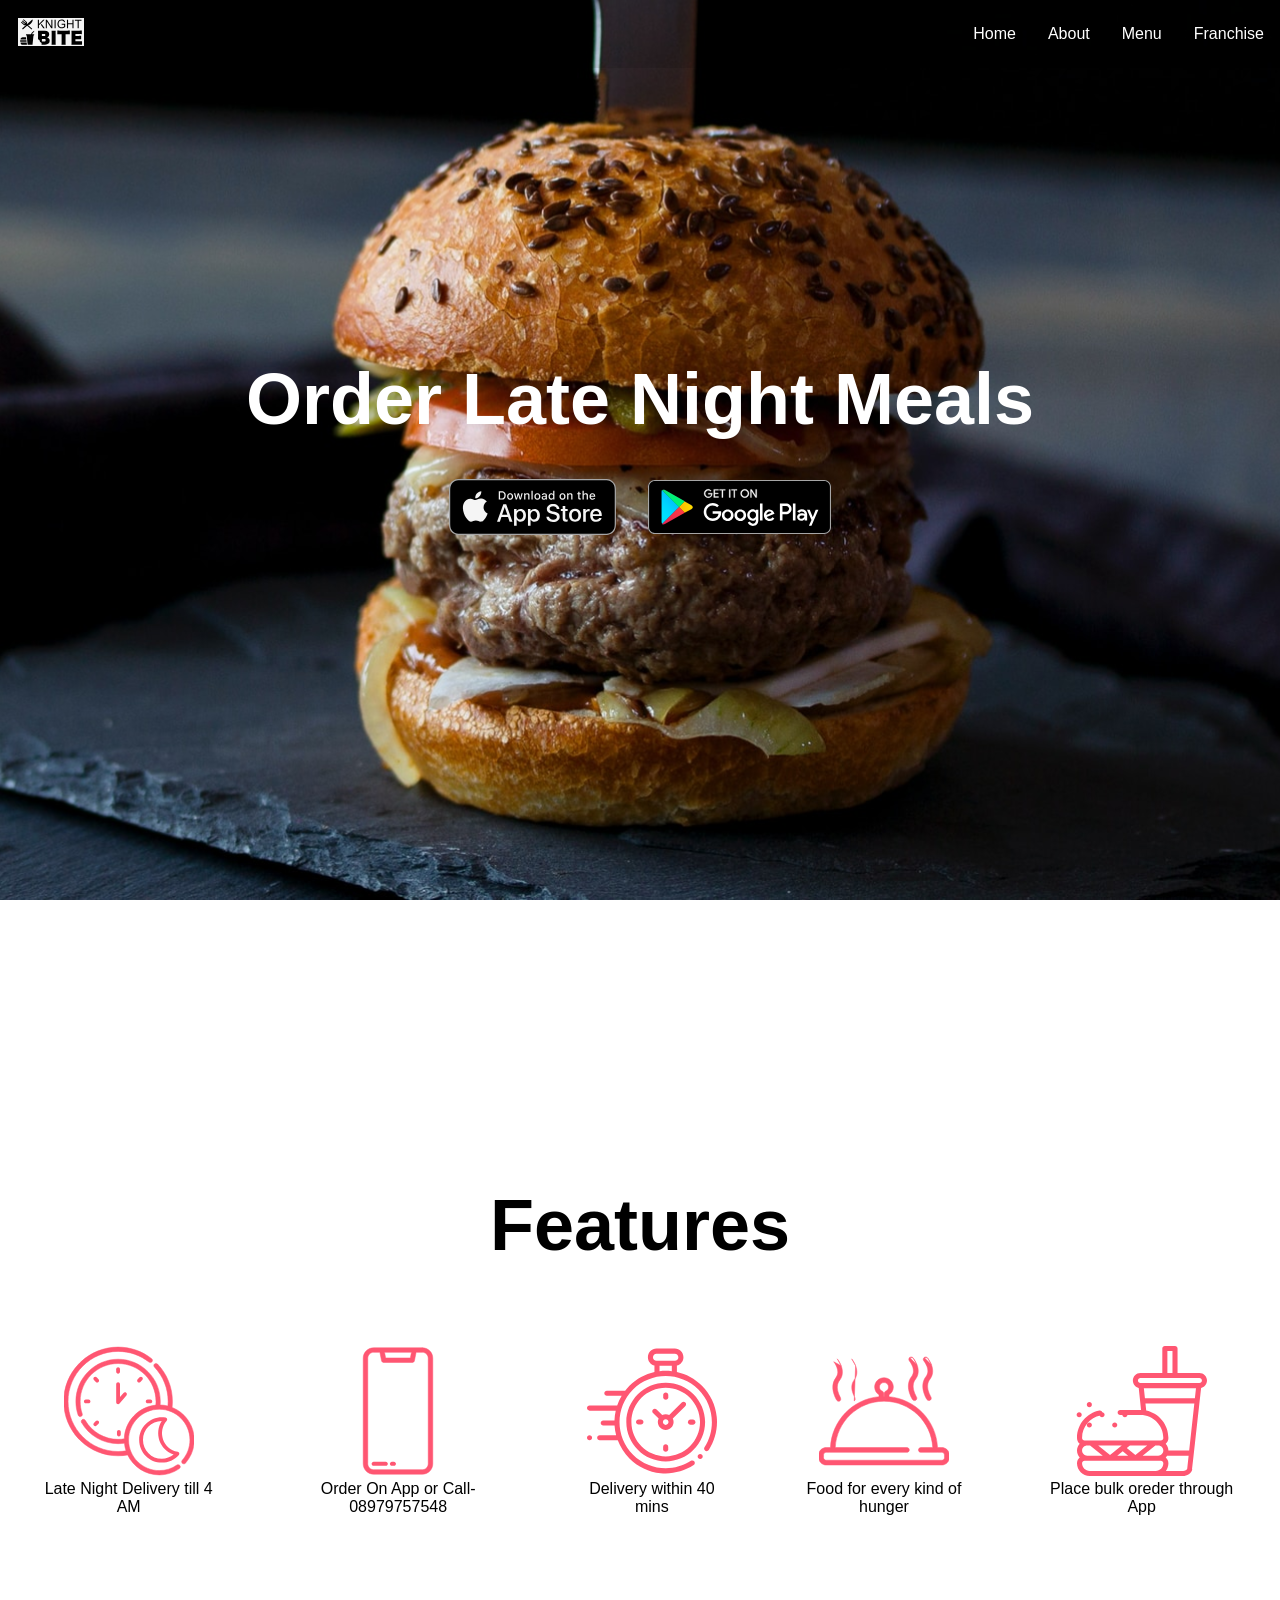
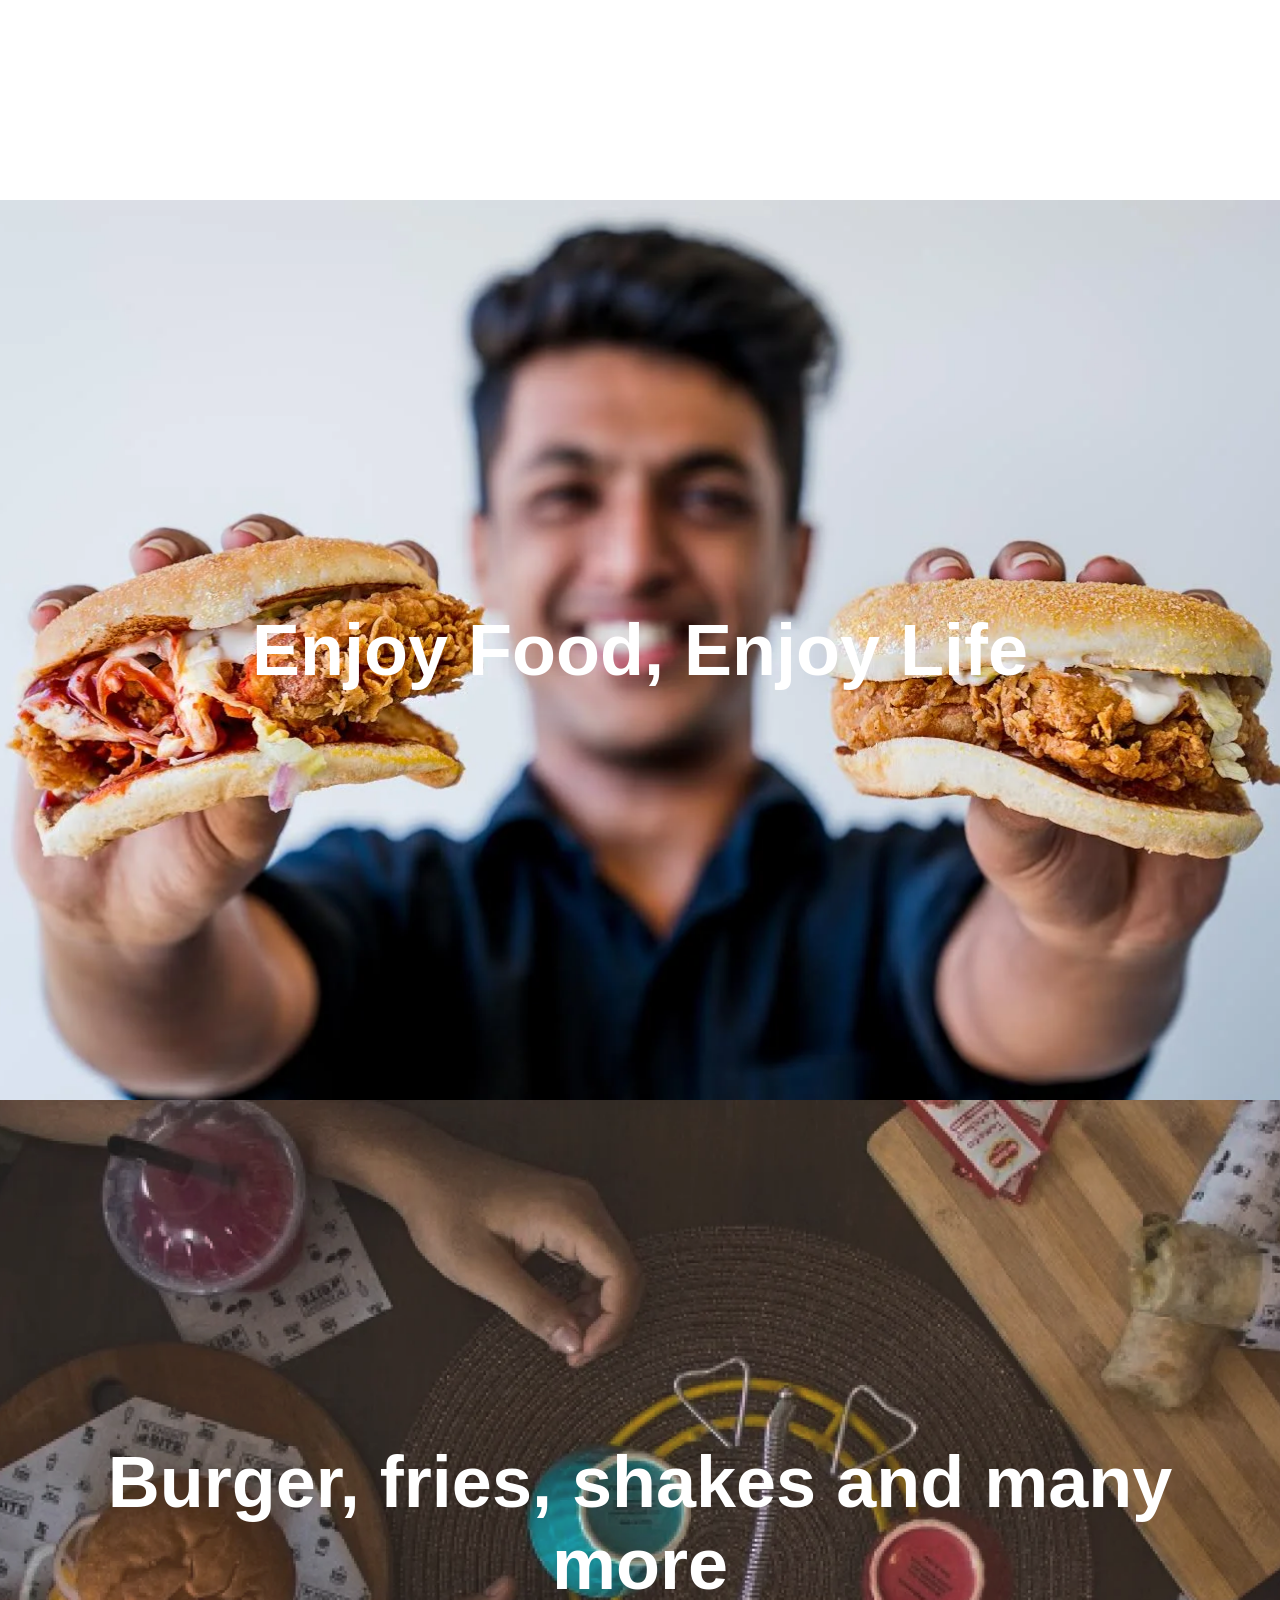
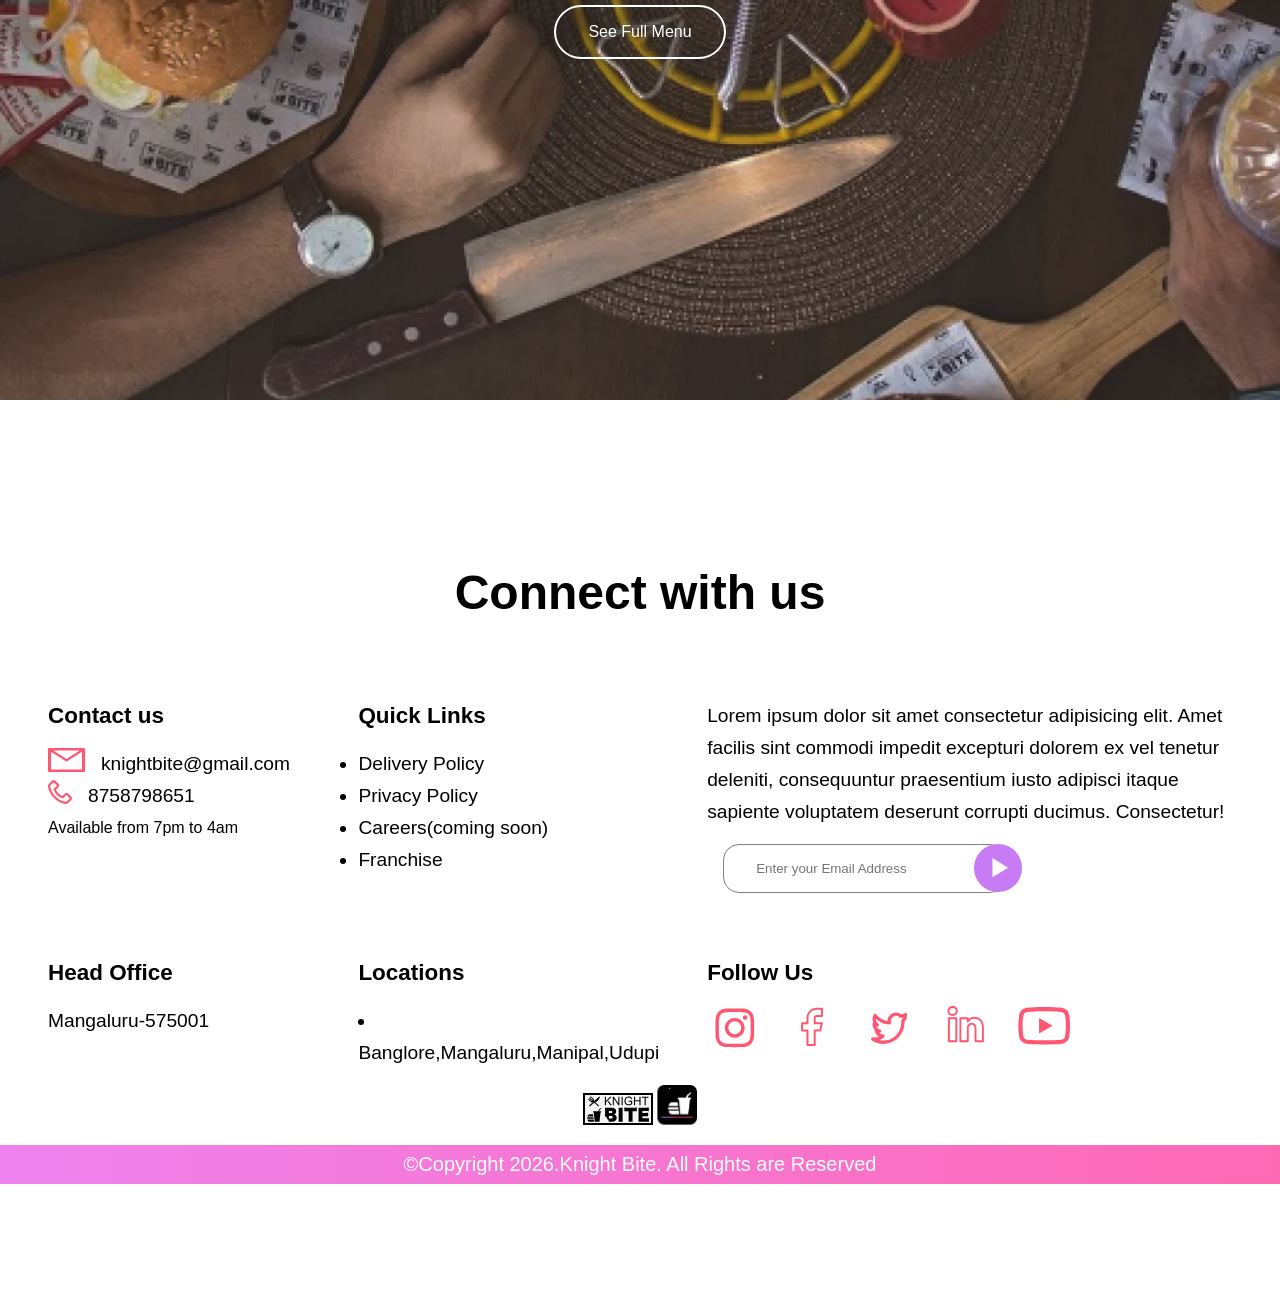
<file: index.html>
<!DOCTYPE html>
<html lang="en">
<head>
    <meta charset="UTF-8">
    <meta name="viewport" content="width=device-width, initial-scale=1.0">
    <title>Knight Bite </title>
    <link rel="stylesheet" href="./style.css">
</head>
<body>
    <div class="container">
        <nav>
            <div class="logo">
                <img src= "./knightimages/brand_logo-1_footer.svg" alt="logo">
            </div>
            <div class="navlinks">
                <ul>
                    <li><a href="./index.html">Home</a></li>
                    <li><a href="./about.html">About</a></li>
                    <li><a href="./menu.html">Menu</a></li>
                    <li><a href="./franchise.html">Franchise</a></li>
                </ul>
            </div>
        </nav>
        <header class="header-home">
            <h1>Order Late Night Meals</h1>
            <div class="store-icons">
                <img id="ios-store" src="./knightimages/ios-store.svg" alt="">
                <img  id="google-play-badge" src="./knightimages/google-play-badge.svg"alt="">

            </div>
        </header>
        <main>
            <section class="features">
                <h1>Features</h1>
                <div class="inner-features">
                    <div>
                    <img src="./knightimages/feature-1.svg" alt="">
                    <p>Late Night Delivery till 4 AM</p>
                    </div>
                    
                    <div>
                        <img src="./knightimages/feature-2.svg" alt="">
                        <p>Order On App or Call-08979757548</p>
                    </div>
                    <div>
                        <img src="./knightimages/feature-3.svg" alt="">
                        <p>Delivery within 40 mins</p>
                    </div>
                    <div>
                        <img src="./knightimages/feature-4.svg" alt="">
                        <p>Food for every kind of hunger</p>
                    </div>
                    <div>
                        <img src="./knightimages/feature-5.svg" alt="">
                        <p>Place bulk oreder through App</p>
                    </div>
                </div>   
            </section>

            <section class="banner1">
                <h1>Enjoy Food, Enjoy Life</h1>
            </section>

            <section class="banner2">
                <h1>Burger, fries, shakes and many more</h1>
                <a href="./menu.html">
                    <button>See Full Menu </button>
                </a>
            </section>
        </main>
        <footer class="footer-home">
            <h1>Connect with us</h1>
            <div class="footer-main">
                <div>
                    <h3>Contact us</h3>
                    <div class="ss">
                        <img src="./knightimages/mail_icon.svg"alt="">
                    <a href="mailto:knightbite@gmail.com">knightbite@gmail.com</a>
                    </div>
                    <div class="ss">
                        <img src="./knightimages/phone_icon.svg" alt="">
                    <p><a href="tel:8758798651">8758798651</a></p>
                    </div>
                    <div class="p"><p>Available from 7pm to 4am</p></div>
                </div>
                <div>
                    <h3>Quick Links</h3>
                    <ul>
                        <li><a href="">Delivery Policy</a></li>
                        <li><a href="">Privacy Policy</a></li>
                        <li>Careers(coming soon)</li>
                        <li><a href="./franchise.html">Franchise</a></li>
                    </ul>
                </div>
                <div>
                    <p>Lorem ipsum dolor sit amet consectetur adipisicing elit. Amet facilis sint commodi impedit excepturi dolorem ex vel tenetur deleniti, consequuntur praesentium iusto adipisci itaque sapiente voluptatem deserunt corrupti ducimus. Consectetur!</p>
                    <div class="send-mail">
                        <input type="email" placeholder="Enter your Email Address">
                        <img src="./knightimages/email-btn.svg" alt="email-button">
                    </div>
                </div>
                <div>
                    <h3>Head Office</h3>
                    <p>Mangaluru-575001</p>
                </div>
                <div>
                    <h3>Locations</h3>
                    <li>Banglore,Mangaluru,Manipal,Udupi</li>   
                </div>
                <div>
                    <h3>Follow Us</h3>
                    <div class="social-icons">
                        <ul>
                            <li>
                                <a href="">
                                <img src="./knightimages/instagram.svg" alt="insta">
                            </a></li>
                            <li><a href="">
                                <img src="./knightimages/facebook.svg" alt="">
                            </a></li>
                            <li><a href="">
                                <img src="./knightimages/twitter.svg" alt="">
                            </a></li>
                            <li><a href="">
                                <img src="./knightimages/linkedin.svg"alt="">
                            </a></li>
                            <li><a href="">
                                <img src="./knightimages/youtube.svg" alt="">
                            </a></li>
                        </ul>
                    </div>
                </div>
            </div>

            <div class="footer-logos">
                <img src="./knightimages/brand_logo-1_footer.svg" alt="">
                <img src="./knightimages/brand_logo-2_footer.svg" alt="">
            </div>
            <div class="footer-end">
                <p>&copy;Copyright 2026.Knight Bite. All Rights are Reserved</p>
            </div>
        </footer>

    </div>
</body>
</html>
</file>
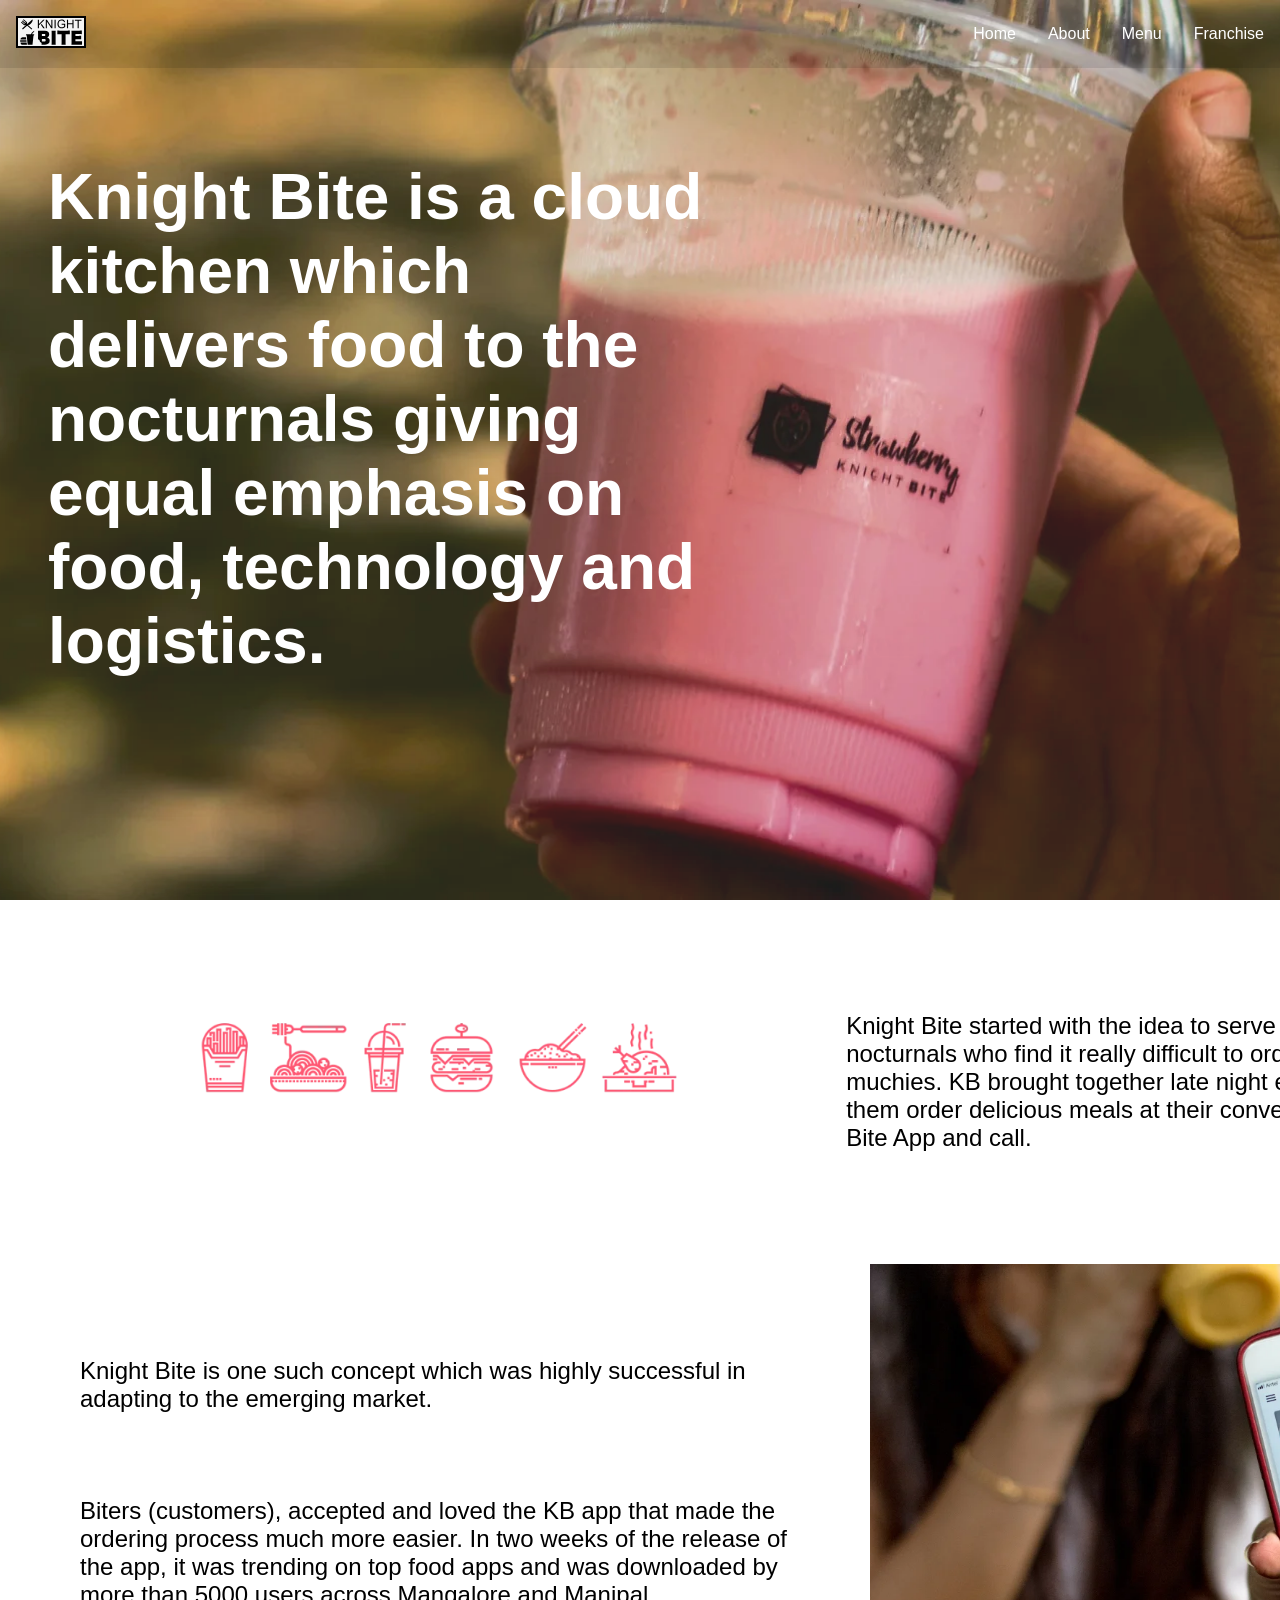
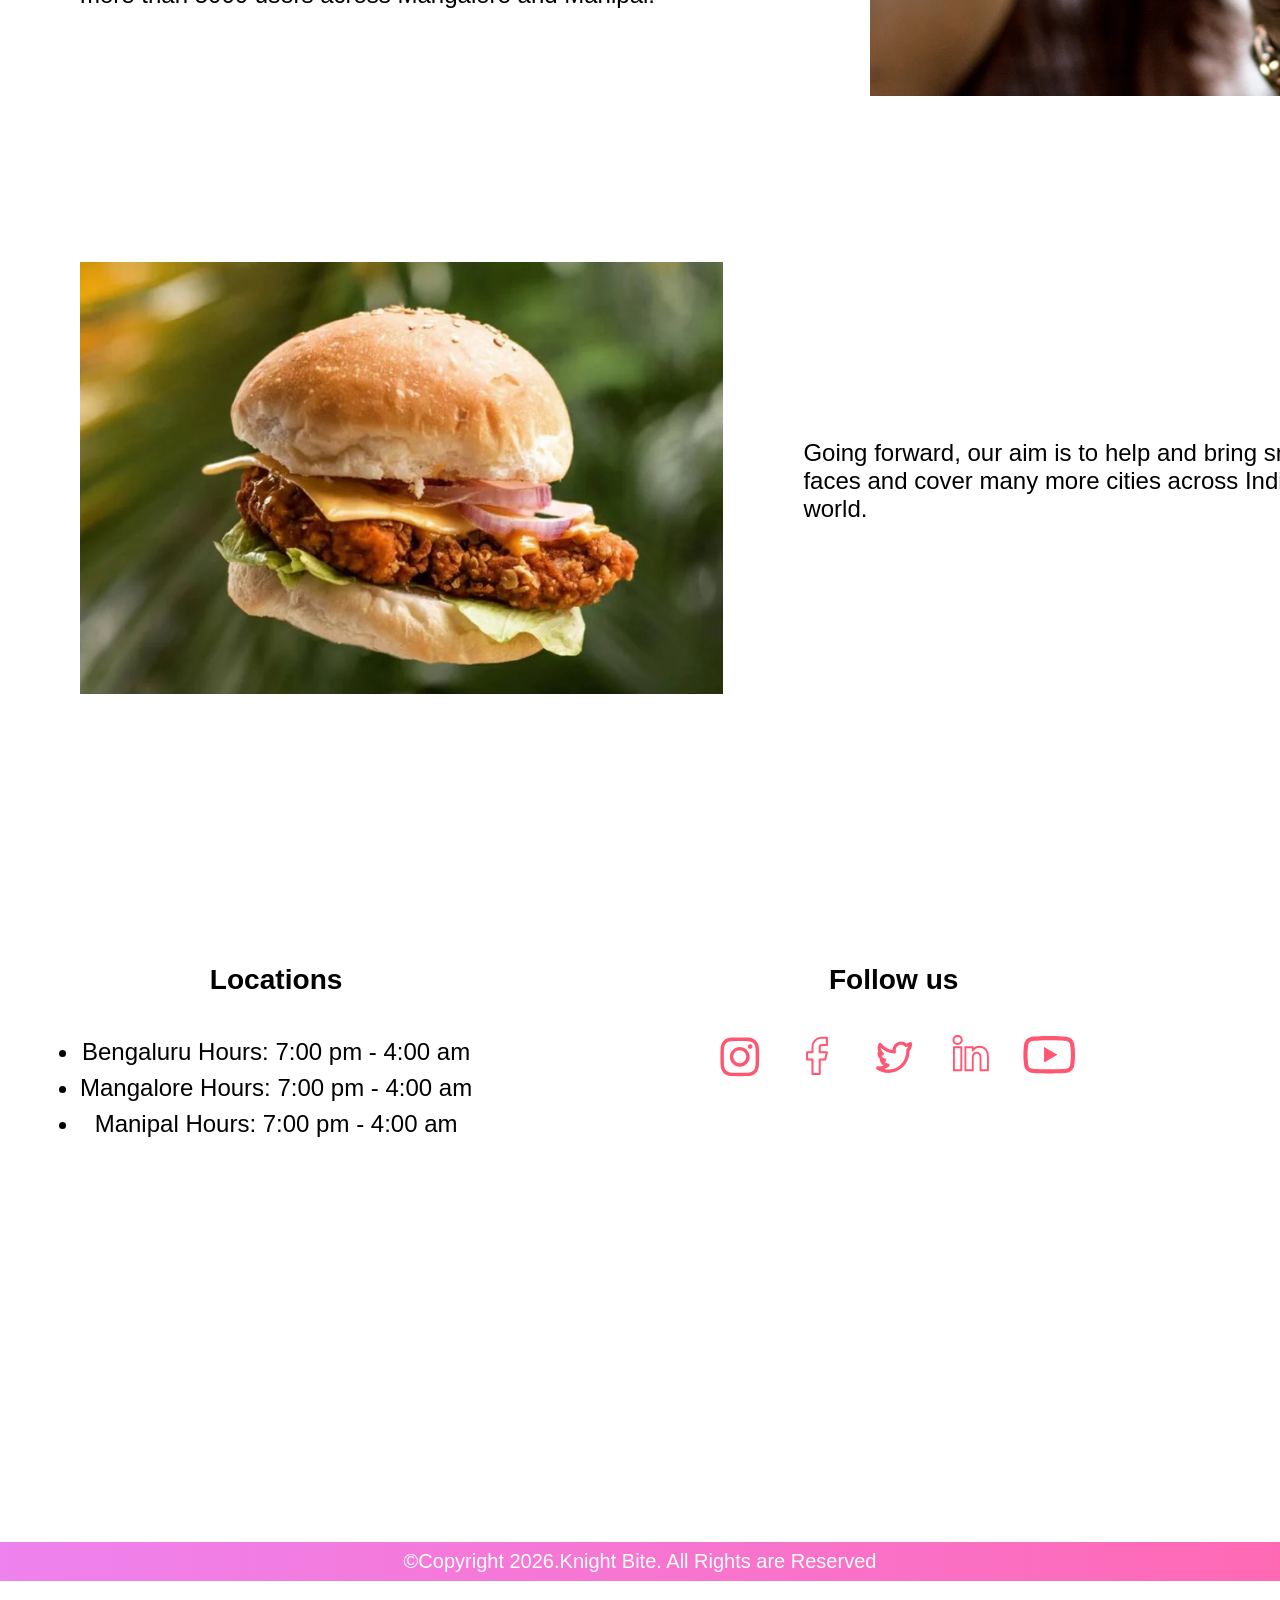
<file: about.html>
<!DOCTYPE html>
<html lang="en">
<head>
    <meta charset="UTF-8">
    <meta name="viewport" content="width=device-width, initial-scale=1.0">
    <title>About-Knight Bite </title>
    <link rel="stylesheet" href="./style.css">
</head>
<body>
    <div class="container">
        <nav>
            <div class="logo">
                <img src="./knightimages/brand_logo-1_footer.svg"alt="logo">
            </div>
            <div class="navlinks">
                <ul>
                    <li><a href="./index.html">Home</a></li>
                    <li><a href="./about.html">About</a></li>
                    <li><a href="./menu.html">Menu</a></li>
                    <li><a href="./franchise.html">Franchise</a></li>
                </ul>
            </div>
        </nav>
        <header class="aboutmain">
            <h1 class="left">Knight Bite is a cloud kitchen which delivers food to the nocturnals giving equal emphasis on food, technology and logistics.</h1>
        </header>
        <main>
            <div class="d1">
                <div><img src="./knightimages/food-strip.webp"alt=""></div>
                <div><p>Knight Bite started with the idea to serve all the hungry nocturnals who find it really difficult to order late night muchies. KB brought together late night eaters and helped them order delicious meals at their convenience via Knight Bite App and call.</p></div>
            </div>
            <div class="d2">
                <div>
            
                    <p>Knight Bite is one such concept which was highly successful in adapting to the emerging market.</p>  <br><br><br>
                    <p>Biters (customers), accepted and loved the KB app that made the ordering process much more easier. In two weeks of the release of the app, it was trending on top food apps and was downloaded by more than 5000 users across Mangalore and Manipal.</p>
                </div>
                <div><img src="./knightimages/app-menu.webp" alt="">
                </div>
            </div>
            <div class="d3">
                <div><img src="./knightimages/burger.webp" alt=""></div>
                <div><p>Going forward, our aim is to help and bring smiles in many more faces and cover many more cities across India and around the world.</p></div>
            </div>
        </main>
        <footer class="footer-home">
            <div class="footerabout">
                <div >
                    <h3>Locations</h3>
                    <ul>
                        <li>Bengaluru Hours: 7:00 pm - 4:00 am</li>
                        <li>Mangalore Hours: 7:00 pm - 4:00 am</li>
                        <li>Manipal Hours: 7:00 pm - 4:00 am</li>
                    </ul>
                </div>
                <div>
                    <h3>Follow us</h3>
                    <div class="social-icons">
                        <ul>
                            <li>
                                <a href="">
                                <img src="./knightimages/instagram.svg" alt="insta">
                            </a></li>
                            <li><a href="">
                                <img src="./knightimages/facebook.svg"  alt="">
                            </a></li>
                            <li><a href="">
                                <img src="./knightimages/twitter.svg" alt="">
                            </a></li>
                            <li><a href="">
                                <img src="./knightimages/linkedin.svg"alt="">
                            </a></li>
                            <li><a href="">
                                <img src="./knightimages/youtube.svg" alt="">
                            </a></li>
                        </ul>
                    </div>
                </div>
            </div>
            <div class="footer-end">
                <p>&copy;Copyright 2026.Knight Bite. All Rights are Reserved</p>
            </div>
        </footer>

    </div>
</body>
</html>
</file>
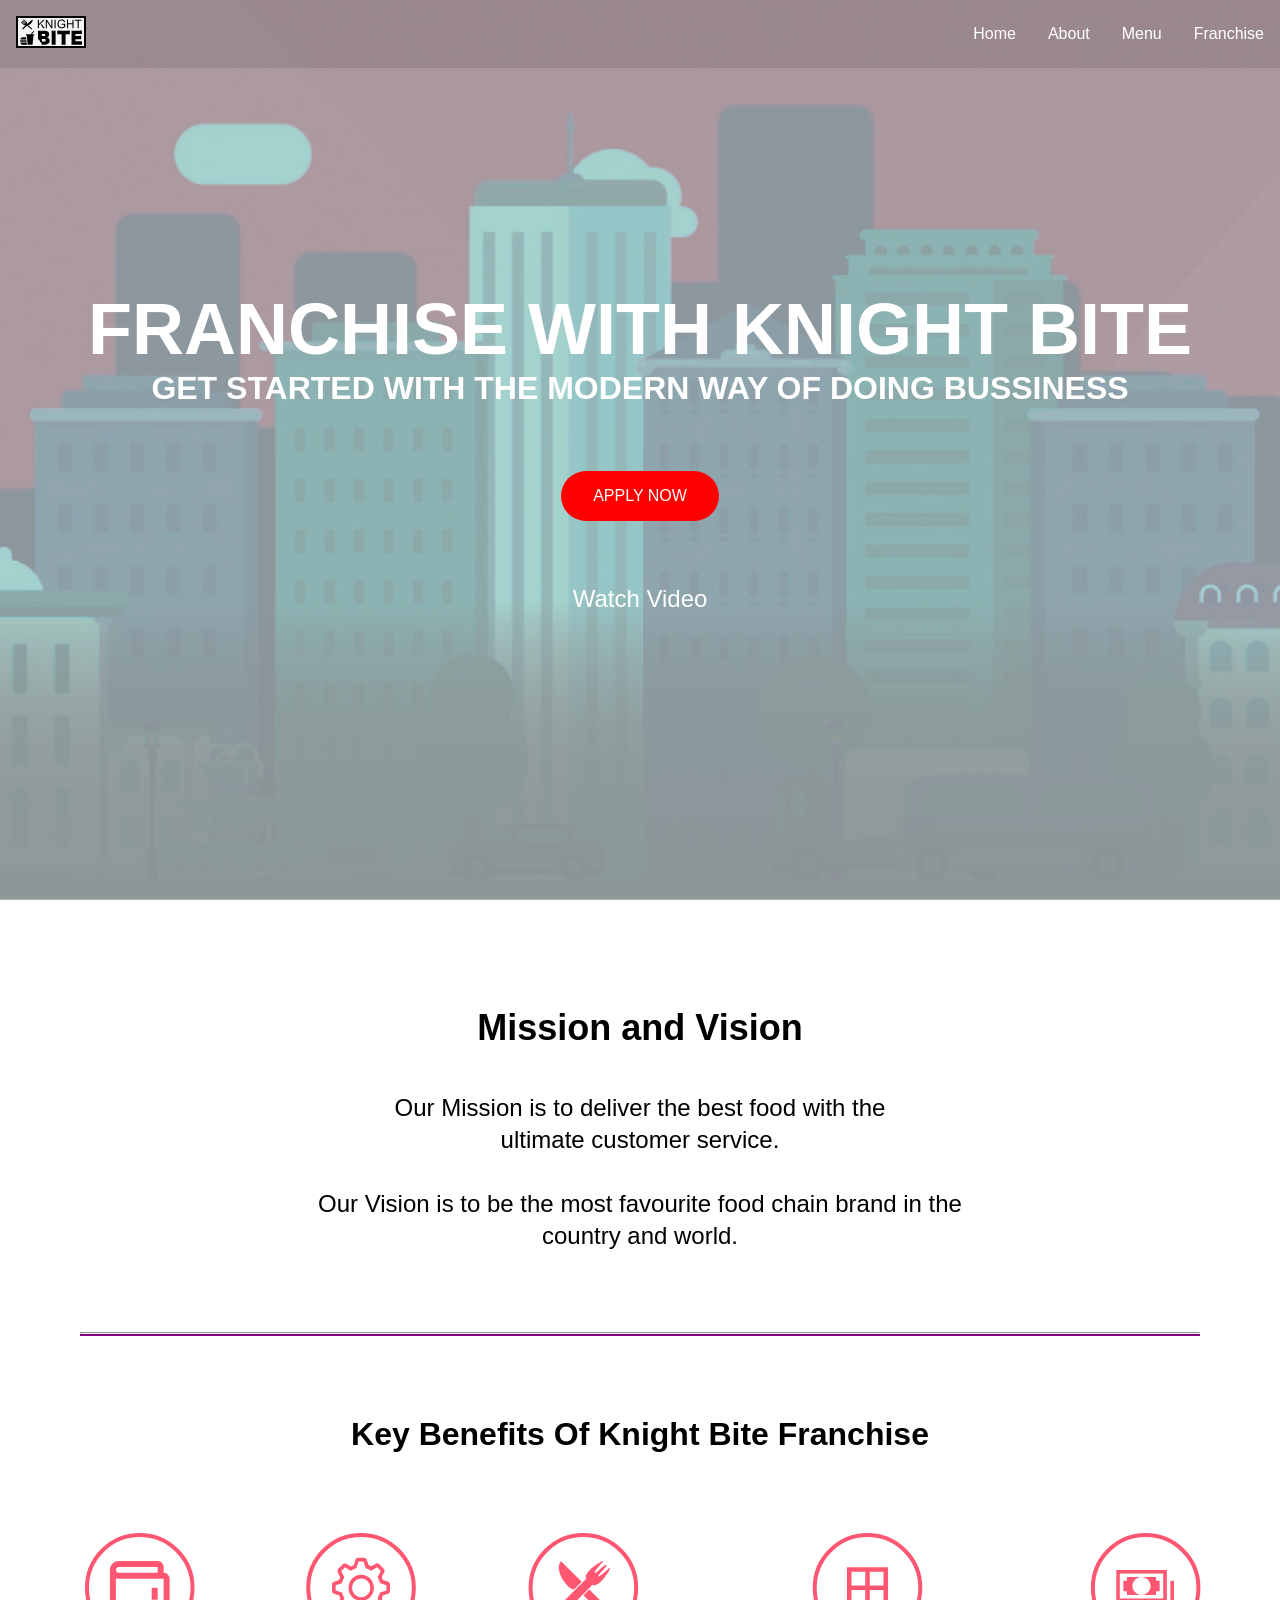
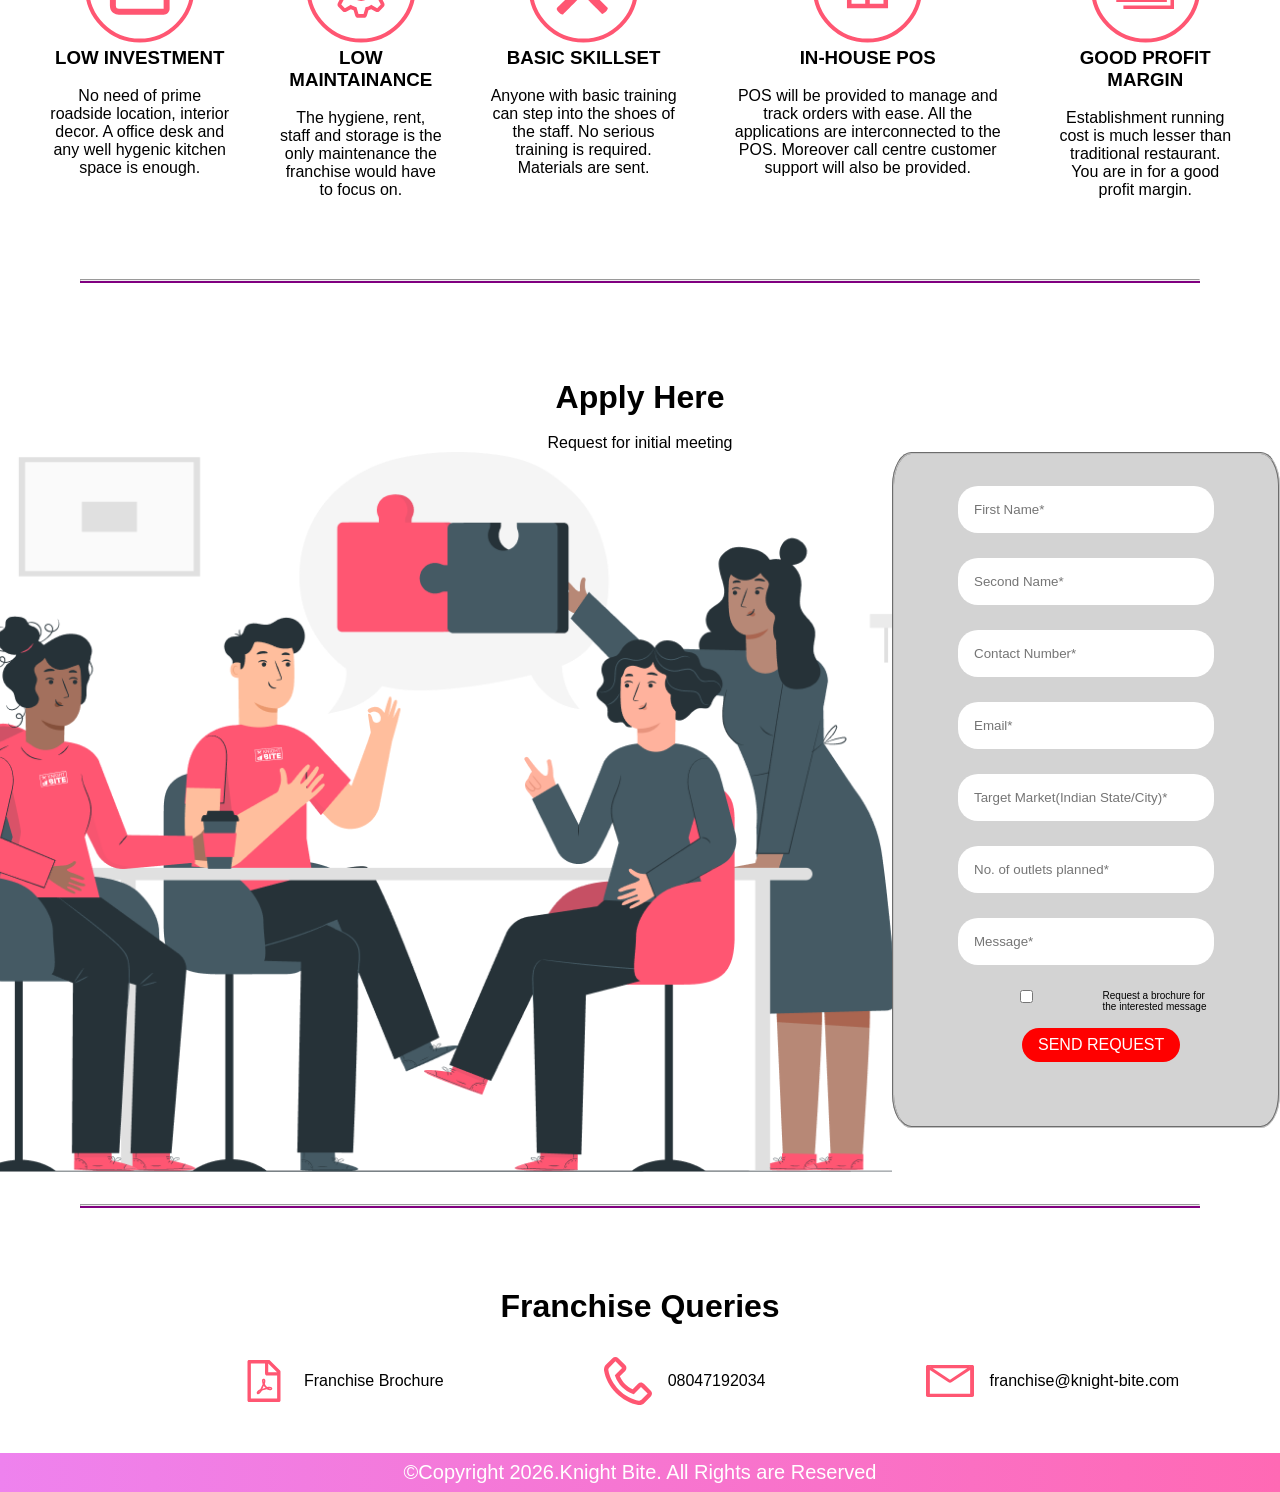
<file: franchise.html>
<!DOCTYPE html>
<html lang="en">
<head>
    <meta charset="UTF-8">
    <meta name="viewport" content="width=device-width, initial-scale=1.0">
    <title>Franchise-Knight Bite </title>
    <link rel="stylesheet" href="./style.css">
</head>
<body>
    <div class="container">
        <nav>
            <div class="logo">
                <img src="./knightimages/brand_logo-1_footer.svg" alt="logo">
            </div>
            <div class="navlinks">
                <ul>
                    <li><a href="./index.html">Home</a></li>
                    <li><a href="./about.html">About</a></li>
                    <li><a href="./menu.html">Menu</a></li>
                    <li><a href="./franchise.html">Franchise</a></li>
                </ul>
            </div>
        </nav>
        <header class="franchise-header">
            <h1>FRANCHISE WITH KNIGHT BITE</h1>
            <h3>GET STARTED WITH THE MODERN WAY OF DOING BUSSINESS</h3>
            <a href=""><button>APPLY NOW</button></a>
            <div class="watch">
            <p>Watch Video</p>
            </div>
        </header>
        <main class="franchise-main">
            <div class="mission">
            <h2>Mission and Vision</h2>
            <div class="mm">
            <p>Our Mission is to deliver the best food with the</p>
            <p>ultimate customer service.</p><br>
            <p>Our Vision is to be the most favourite food chain brand in the</p>
            <p>country and world.</p>
            </div>
            </div>
            <div class="divisor">
            <hr>
            </div>
            <div>
                <h1>Key Benefits Of Knight Bite Franchise</h1>
                <div class="benefits">
                    <div><img src="./knightimages/1.svg" alt="">
                    <h3>LOW INVESTMENT</h3><br>
                    <p>No need of prime roadside location, interior decor. A office desk and any well hygenic kitchen space is enough.</p>
                    </div>
                    <div><img src="./knightimages/2.svg"alt="">
                    <h3>LOW MAINTAINANCE</h3><br>
                    <p>The hygiene, rent, staff and storage is the only maintenance the franchise would have to focus on.</p>
                    </div>
                    <div>
                    <img src="./knightimages/3.svg" alt="">
                    <h3>BASIC SKILLSET</h3><br>
                    <p>Anyone with basic training can step into the shoes of the staff. No serious training is required. Materials are sent.</p>
                    </div>
                    <div>
                    <img src="./knightimages/4.svg"alt="">
                    <h3>IN-HOUSE POS</h3><br>
                    <p>POS will be provided to manage and track orders with ease. All the applications are interconnected to the POS. Moreover call centre customer support will also be provided.</p>
                    </div>
                    <div>
                    <img src="./knightimages/5.svg"alt="">
                    <h3>GOOD PROFIT MARGIN</h3><br>
                    <p>Establishment running cost is much lesser than traditional restaurant. You are in for a good profit margin.</p>
                    </div>
                </div>
                <div class="divisor">
                    <hr>
                </div>
            <div class="apply">
                    <h1>Apply Here</h1><br>
                    <p>Request for initial meeting</p>
                </div>
            
            <div class="franchise-mid">
            <div class="franchise-pic">
                
            </div>
                <div class="franchise-form">
                <fieldset class="field">
                     <div class="form">
                    <form action="redirection url" method="get">
                    <label for="First Name"></label>
                    <input type="text" placeholder="First Name*">
                    <input type="text" placeholder="Second Name*">
                    <input type="number" placeholder="Contact Number*">
                    <input type="email" placeholder="Email*">
                    <input type="text" placeholder="Target Market(Indian State/City)*">
                    <input type="number" placeholder="No. of outlets planned*">
                    <input type="text" placeholder="Message*">
                    <div class="checkbox">
                        <input type="checkbox" id="terms">
                        <label for="terms">Request a brochure for the interested message</label>
                    </div>
                    <div class="button">
                    <button type="submit">SEND REQUEST</button>
                    </div>
                    </form>
                </div>
                </fieldset>
            
            </div>
            </div>
            </div>
            <div class="divisor">
                    <hr>
                </div>
                <div class="footer-franchise">
                <h1>Franchise Queries</h1>
            <div class="foot">
                <div class="ff">
                    <img src=  "./knightimages/footer-1.svg" alt="">
                    <p>Franchise Brochure</p>
                </div>
                <div class="ff">
                    <img src="./knightimages/footer-3.svg" alt="">
                    <p>08047192034</p>
                </div>
                <div class="ff">
                    <img src="./knightimages/footer-2.svg" alt="">
                    <p>franchise@knight-bite.com</p>
                </div>
            </div>
            </div>
        </main>
        
        <footer class="footer-menu">
            
            <div class="footer-end">
                <p>&copy;Copyright 2026.Knight Bite. All Rights are Reserved</p>
            </div>
        </footer>

    </div>

</body>
</html>
</file>
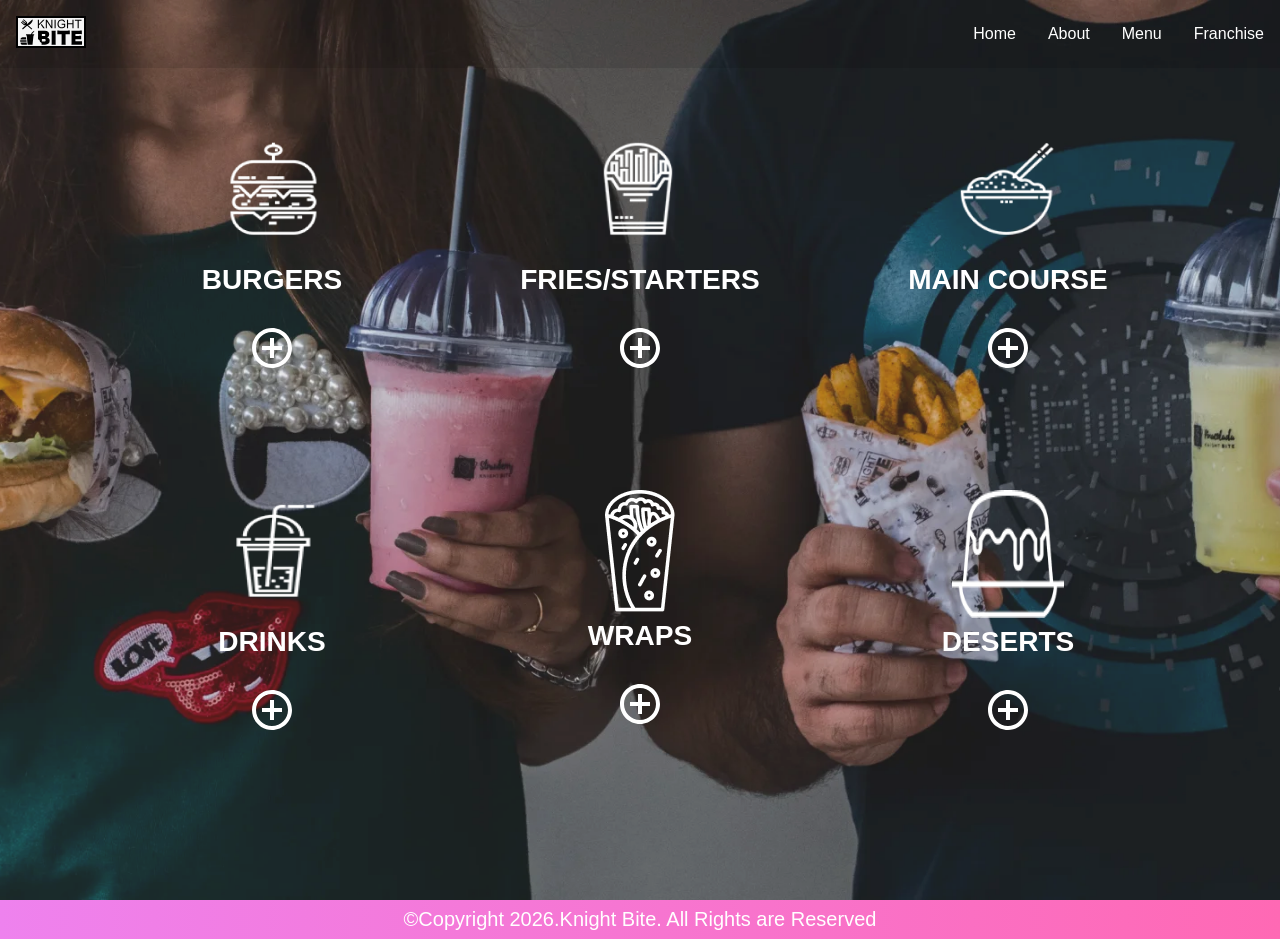
<file: menu.html>
<!DOCTYPE html>
<html lang="en">
<head>
    <meta charset="UTF-8">
    <meta name="viewport" content="width=device-width, initial-scale=1.0">
    <title>Menu-Knight Bite</title>
    <link rel="stylesheet" href="./style.css">
</head>
<body>
    <div class="container">
        <nav>
            <div class="logo">
                <img src="./knightimages/brand_logo-1_footer.svg" alt="logo">
            </div>
            <div class="navlinks">
                <ul>
                    <li><a href="./index.html">Home</a></li>
                    <li><a href="./about.html">About</a></li>
                    <li><a href="./menu.html">Menu</a></li>
                    <li><a href="./franchise.html">Franchise</a></li>
                </ul>
            </div>
        </nav>
        
        <main class="menu-main">
            <div class="row1">
            <a href=""><img class="i1" src="./knightimages/burger-icon.png" alt=""></a>
            <h3>BURGERS</h3><br>
            <a href=""><img src="./knightimages/add-icon.svg" alt=""></a>
            </div>
            <div class="row1">
            <a href=""><img class="i1" src="./knightimages/starters-icon.png" alt=""></a>
            <h3>FRIES/STARTERS</h3><br>
            <a href=""><img src="./knightimages/add-icon.svg" alt=""></a>
            </div>
            <div class="row1">
            <a href=""><img class="i1" src="./knightimages/main-course-icon.png" alt=""></a>
            <h3>MAIN COURSE</h3><br>
            <a href=""><img src="./knightimages/add-icon.svg" alt=""></a>
            </div>
            <div class="row1">
            <a href=""><img class="i1" src="./knightimages/drinks-icon.png" alt=""></a>
            <h3>DRINKS</h3><br>
            <a href=""><img src="./knightimages/add-icon.svg" alt=""></a>
            </div>
            <div class="row1">
            <a href=""><img class="i2" src="./knightimages/wrap-icon.png" alt=""></a>
            <h3>WRAPS</h3><br>
            <a href=""><img src="./knightimages/add-icon.svg" alt=""></a>
            </div>
            <div class="row1">
            <a href=""><img class="i1" src="./knightimages/desserts-icon.png" alt=""></a>
            <h3>DESERTS</h3><br>
            <a href=""><img src= "./knightimages/add-icon.svg"alt=""></a>
            </div>
        </main>
        <footer class="footer-menu">
            <div class="footer-end">
                <p>&copy;Copyright 2026.Knight Bite. All Rights are Reserved</p>
            </div>
        </footer>

    </div>
</body>
</html>
</file>
<file: style.css>
*{
    padding:0;
    margin: 0;
    box-sizing: border-box;
    font-family: sans-serif;
}
nav{
    background-color: rgba(0,0,0,0.1);
    display: flex;/* it converts the block elements to inline elements or side by side*/
    justify-content: space-between; /* It provides space btw elements of nav tag*/
    align-items: center; /*all the elements inside the nav tag comes vertically center*/
    padding: 1rem;
    position: fixed;
    width: 100%;
}
.navlinks ul{
    display: flex;
    list-style: none;/*remove bullets*/
    gap: 2rem;        /* 1rem=16px */
}
a{
    text-decoration: none; /* Remove underlines*/
    color: white;
}
.header-home{
    background: url(./knightimages/app-link-background.svg) no-repeat center/cover;
    height: 100vh; /*viewport height=full screen */
    color: white;
    text-align: center;
    align-content: center;/* page center*/
    h1{
        font-size: 4.5rem;
        margin-bottom: 2rem;
    }
    #ios-store{
        height: 3.5rem;
    }
    .store-icons{
        display: flex;
        justify-content: center;
        align-items: center;/* fix horizontally same side by side-----it posible only flex present*/
        gap: 2rem;/* give horizontal gap btw 2 images or items*/
    }
}
/* Home page feature section code*/
.features{
    text-align: center;
    min-height: 100vh;
    align-content:center ;
    padding: 0 2rem; /*for space for topbottom leftright*/

    h1{
        font-size:  4.5rem ;
        margin-bottom: 5rem;
    }
.inner-features{
    display: flex;
    justify-content: center;
    gap: 3rem;
    text-align: center;
}
}
/*banner1*/
.banner1{
    background:url(./knightimages/banner-1.webp)no-repeat center/cover;
    height: 100vh;
    text-align: center;
    align-content: center;
    h1{
        font-size: 4.5rem;
        color: white;
    }
}
/*banner2*/
.banner2{
    background:url(./knightimages/banner-2.webp)no-repeat center/cover;
    height: 100vh;
    text-align: center;
    align-content: center;
    padding: 0 4rem;
    h1{
        font-size: 4.5rem;
        color: white;
    }
    button{
        background-color: transparent;
        color: white;
        border: 2px solid white;
        padding: 1rem 2rem ;
        border-radius: 30px;
        font-size: 1rem;
    }
}
/*footer-home*/
.footer-home{
    min-height: 100vh;
    align-content: center;
    h1{
        text-align: center;
        font-size: 3rem;
        margin-bottom: 2rem;
        padding:3rem;
    }
    .footer-main{
        display: grid;
        grid-template-columns:1fr 1fr 2fr; /* fraction space for columns*/
        gap: 3rem;
        justify-content: center;
        padding: 0 3rem;
        line-height: 2rem;
        font-size: 1.2rem;
    }
    a{
        color: black;
    }
    .ss{
        display: flex;
        gap: 1rem;
    }
    .ss img{
        height: 1.5rem;
    }
    .p{
        font-size: 1rem;
    }
    .social-icons ul{
        display: flex;
        list-style: none;
        gap: 2rem;
    }
    h3{
        margin-bottom: 1rem;
    }
    .send-mail input{
        padding: 1rem 2rem;
        width: 100%;
        border-radius: 1rem;
        border:1px solid grey;
    }
    .send-mail img{
        height: 3rem;
        position: absolute;
        right: 0px;
    }
    .send-mail{
        position: relative;
        width: 60%;
        padding: 1rem;
    }
    .footer-logos{
        text-align:center;
        margin: 1rem 0;
    }
    .footer-end{
        text-align: center;
        font-size: 20px;
        color: white;
        background:linear-gradient(to right,violet,hotpink) ;
        padding: .5rem;
    }
}
/* home page mobile responsive code*/
@media(min-width: 1px) and (max-width:576px){
    .logo img{
        height: 3rem;
    }
    nav{
        flex-direction: column;
        gap: 2rem;

        .navlinks{
            font-size: 1.2rem;
        }
    }
    .features{
        padding: 3rem;
    }
    .inner-features{
        flex-direction: column;
    }
    .footer-home{
        .footer-main{
            grid-template-columns: 1fr;
            h3{
                font-size: 2rem;
            }
            .send-mail{
                width: 100%;
            }
    }
}
}
/* About page */
.aboutmain{
    background: url(./knightimages/banner.webp) center/cover;
    height: 100vh ;
    padding: 2rem;
}
    .left{
    color: white;
    text-align:left;
    font-size: 4rem;
    max-width: 700px;
    padding: 1rem;
    padding-top: 8rem;
    }
    .d1{
        display: flex;
        padding: 7rem;
        gap: 10rem;
        font-size: 1.5rem;
        width: 100rem;
    img{
        height: 6rem;
        padding-left: 5rem;
    }
}
    .d2{
        display: flex;
        padding: 5rem;
        gap: 5rem;
        font-size: 1.5rem;
        width: 100rem;
        padding-top: 0rem;
        align-items: center;
    img{
        height: 27rem;
    }
}
.d3{
        display: flex;
        padding: 5rem;
        gap: 5rem;
        font-size: 1.5rem;
        width: 100rem;
        align-items: center;
    img{
        height: 27rem;
    
    }   
    }
    .footerabout{
        display: flex;
        font-size: 1.5rem;
        gap: 15rem;
        padding: 5rem;
        text-align: center;
        margin-bottom:20rem;
        line-height: 1.5;
        h3{
            margin-bottom: 2rem;
        }
    }

@media (min-width:1px) and (max-width:576px){
    header{
        padding: 5rem 2rem;
    }
    .d1{
        flex-direction: column;
        gap: 1rem;
        width:30rem;
        text-align: left;
        padding-left: 0rem;
        img{
            width: 30rem;
            padding-left: 1rem;
        }

    }
    .d2{
        flex-direction: column;
        gap: 2rem;
        width:30rem;
        text-align: left;
        padding-left: 0rem;
        img{
            width: 30rem;
        }
    }
    .d3{
        flex-direction: column;
        gap: 2rem;
        width:30rem;
        text-align: left;
        padding-left: 0rem;
        img{
            width: 25rem;
        }
    }
    
    .footer-end{
        padding-top: 1rem;

}
}
/*Menu Page*/
.menu-main{
    background: url(./knightimages/bannermenu.webp) no-repeat center/cover;
    height: 100vh ;
    padding: 2rem;
    display: grid;
        grid-template-columns:2fr 2fr 2fr; /* fraction space for columns*/
        gap: 5rem;
        justify-content: center;
        text-align: center;
        padding: 8rem;
        line-height: 2rem;
        color: white;
        font-size: 1.5rem;
        .i1{
            height:8rem;
            width: 7rem;
        }
    }
    .footer-menu{
        .footer-end{
        text-align: center;
        font-size: 20px;
        color: white;
        background:linear-gradient(to right,violet,hotpink) ;
        padding: .5rem;
    }
}
@media (min-width:1px) and (max-width:576px){
    .menu-main{
        grid-template-columns:2fr;
        height: 130rem;
    }

    }

/*Franchise Page*/
 .franchise-header{
    background:url(./knightimages/video-bg.png)no-repeat center/cover;
    height: 100vh ;
    padding: 2rem;
    text-align: center;
    align-content: center;
    color: white;
    h1{
    font-size: 4.5rem;
    }
    h3{
        font-size: 2rem;
    }
    button{
        background-color: red;
        color: white;
        border: none;
        padding: 1rem 2rem ;
        margin-top: 4rem;
        border-radius: 30px;
        font-size: 1rem;
    }
    .watch{
            text-align: center;
            padding-top: 4rem;
            font-size: 1.5rem;
            
         }
     }

     .mission{
        text-align: center;
        padding: 7rem;
        padding-bottom: 3rem;
        line-height: 2rem;
        font-size: 1.5rem;
        .mm{
            padding-top: 3rem;
        }
    }
        .divisor{
            background-color: purple;
            height: 4px;
            margin:5rem;
            margin-top: 2rem;
        }
        h1{
            text-align: center;
        } 
     .benefits{
        display: flex;
        align-content: center;
        text-align: center;
        gap: 3rem;
        padding: 3rem;
        margin-top: 2rem;    
     }
     .apply{
        align-content: center;
        text-align: center;
        padding-top: 1rem;
    }
     .franchise-mid{
        display: flex;
        width: 100%;
        .franchise-pic{
        background: url(./knightimages/apply-grid.png)no-repeat center/cover;
        height: 80vh ;
        padding: 2rem;
        width: 70%;
     }        
}
    .field{
        width: 100%;
        background-color: lightgrey;
        border-radius: 5%;
        padding: 2rem;
        padding-top:0rem;
    }
     .form{
        display:flex;
        flex-direction: column;
        gap: 5rem;
        width: 20rem;
        padding: 2rem;
        border-radius: 20px;
        input,textarea{
            padding: 1rem;
            border-radius: 20px;
            border:none;
            width: 100%;
            gap: 2rem;
            margin-bottom: 25px;
        }
    
        button{
        background-color: red;
        color: white;
        border: none;
        padding: .5rem 1rem ;
        margin-top: 0rem;
        margin-left:4rem;
        border-radius: 30px;
        font-size: 1rem;   
    }

    .checkbox{
        font-size: 10px;
        display: flex; 
        text-align: left; 
        gap: 8px;  
        
    }
}  
    

.footer-franchise{
    text-align: center;
.foot{
    display: flex;
    margin-top: 2rem;
    align-content: center;
    gap: 10rem;
    padding-left: 15rem;
    margin-bottom: 3rem;
    .ff{
        display: flex;
        align-items: center;
        gap: 1rem;
        img{
            width: 3rem;
        }
    }
}
}
 @media (min-width:1px) and (max-width:576px){
    .franchise-header{
        padding: 5rem 2rem;
        
    }
    .benefits{
        flex-direction: column;
        gap: 1rem;
    }
    .apply{
        flex-direction: column;
        gap: 2rem;
    }
    .franchise-pic, .franchise-form{
        width: 100%;
    }
    .footer-menu{
        margin-top: 1rem;

    }
    .foot{
        flex-direction: column;
        padding-left:0rem;
        padding-right:5rem;
    }
}
</file>
